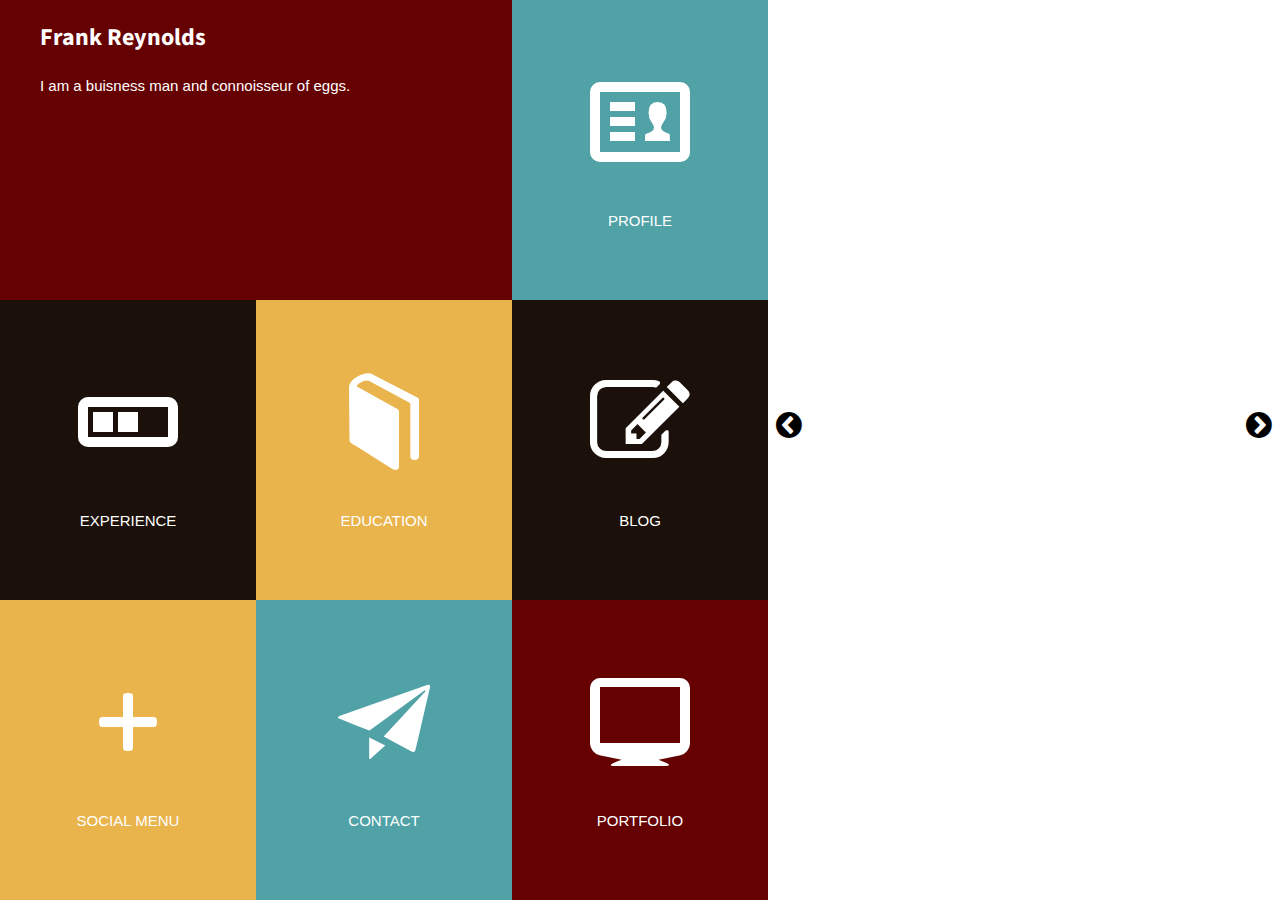
<file: index.html>
<!DOCTYPE html>
<html>
<head>
  <link rel="stylesheet" href="fontello-8f4029b7/css/fontello.css">
  <link href="https://fonts.googleapis.com/css?family=Source+Sans+Pro" rel="stylesheet">
  <link rel="stylesheet" type="text/css" href="style.css">
  <meta name="viewport" content="width=device-width" initial-scale="1">
  <title> Static Comp One</title>
</head>
<body>
  <article class="bio">
    <h2> Frank Reynolds</h2>
    <p> I am a buisness man and connoisseur of eggs. </p>
  </article>
  <article class="small-button profile">
    <i class="icon-vcard"></i>
    <p>PROFILE</p>
  </article>
  <article class="image">
    <i class="icon-angle-circled-left left"></i>
    <i class="icon-angle-circled-right right"></i>
  </article>
  <article class="small-button experience">
    <i class="icon-progress-2"></i> 
    <p>EXPERIENCE</p>
  </article>
  <article class="small-button education">
    <i class="icon-book"></i>
    <p>EDUCATION</p>
  </article>
  <article class="small-button blog">
    <i class="icon-edit"></i>
    <p>BLOG</p>
  </article>
  <article class="small-button social-menu">
    <i class="icon-plus"></i>
    <p>SOCIAL MENU</p>
  </article>
  <article class="small-button contact">
    <i class="icon-paper-plane"></i>
    <p>CONTACT</p>
  </article>
  <article class="small-button portfolio">
    <i class="icon-monitor"></i>
    <p>PORTFOLIO</p>
  </article>



</body>
</html>
</file>
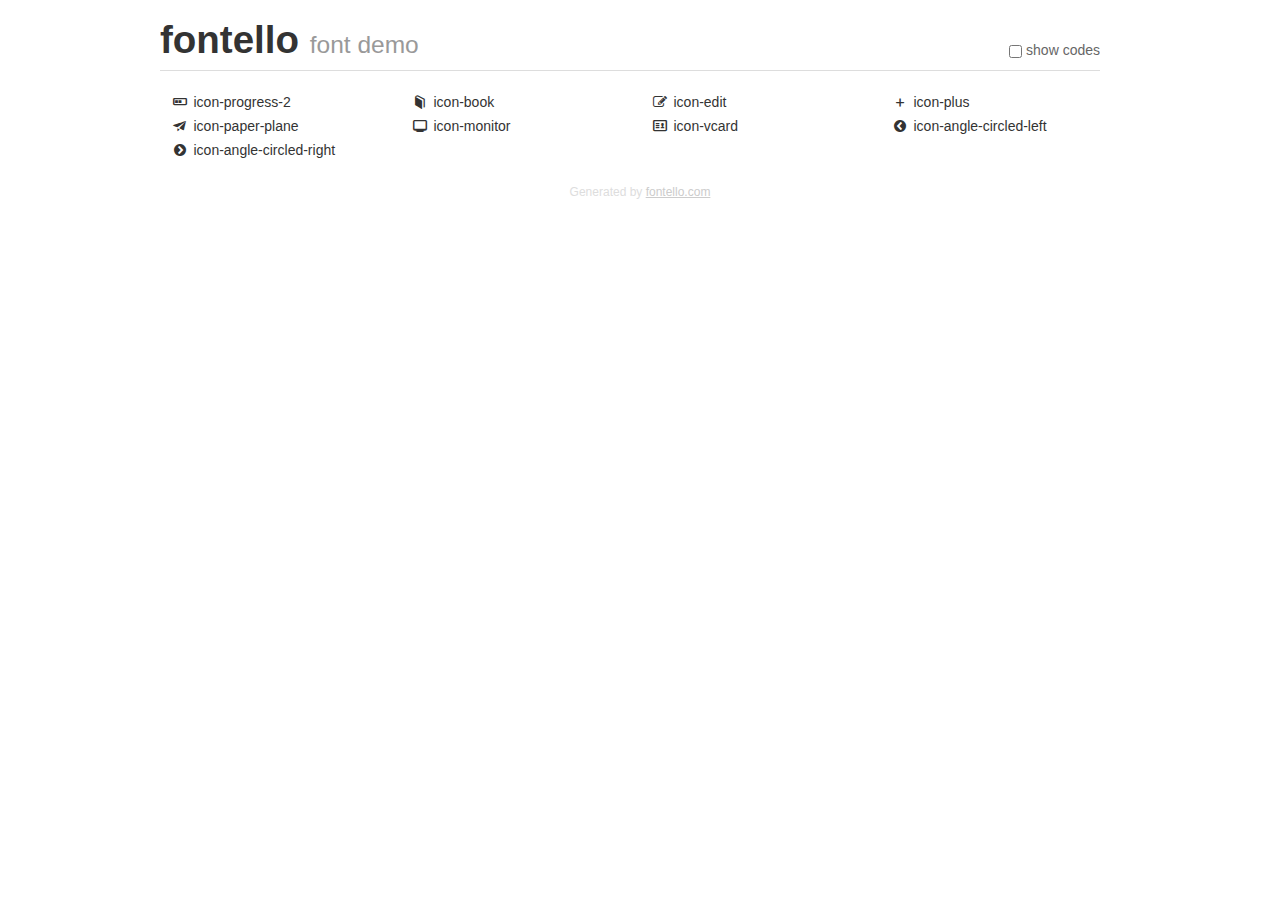
<file: fontello-8f4029b7/demo.html>
<!DOCTYPE html>
<html>
  <head><!--[if lt IE 9]><script language="javascript" type="text/javascript" src="//html5shim.googlecode.com/svn/trunk/html5.js"></script><![endif]-->
    <meta charset="UTF-8"><style>/*
 * Bootstrap v2.2.1
 *
 * Copyright 2012 Twitter, Inc
 * Licensed under the Apache License v2.0
 * http://www.apache.org/licenses/LICENSE-2.0
 *
 * Designed and built with all the love in the world @twitter by @mdo and @fat.
 */
.clearfix {
  *zoom: 1;
}
.clearfix:before,
.clearfix:after {
  display: table;
  content: "";
  line-height: 0;
}
.clearfix:after {
  clear: both;
}
html {
  font-size: 100%;
  -webkit-text-size-adjust: 100%;
  -ms-text-size-adjust: 100%;
}
a:focus {
  outline: thin dotted #333;
  outline: 5px auto -webkit-focus-ring-color;
  outline-offset: -2px;
}
a:hover,
a:active {
  outline: 0;
}
button,
input,
select,
textarea {
  margin: 0;
  font-size: 100%;
  vertical-align: middle;
}
button,
input {
  *overflow: visible;
  line-height: normal;
}
button::-moz-focus-inner,
input::-moz-focus-inner {
  padding: 0;
  border: 0;
}
body {
  margin: 0;
  font-family: "Helvetica Neue", Helvetica, Arial, sans-serif;
  font-size: 14px;
  line-height: 20px;
  color: #333;
  background-color: #fff;
}
a {
  color: #08c;
  text-decoration: none;
}
a:hover {
  color: #005580;
  text-decoration: underline;
}
.row {
  margin-left: -20px;
  *zoom: 1;
}
.row:before,
.row:after {
  display: table;
  content: "";
  line-height: 0;
}
.row:after {
  clear: both;
}
[class*="span"] {
  float: left;
  min-height: 1px;
  margin-left: 20px;
}
.container,
.navbar-static-top .container,
.navbar-fixed-top .container,
.navbar-fixed-bottom .container {
  width: 940px;
}
.span12 {
  width: 940px;
}
.span11 {
  width: 860px;
}
.span10 {
  width: 780px;
}
.span9 {
  width: 700px;
}
.span8 {
  width: 620px;
}
.span7 {
  width: 540px;
}
.span6 {
  width: 460px;
}
.span5 {
  width: 380px;
}
.span4 {
  width: 300px;
}
.span3 {
  width: 220px;
}
.span2 {
  width: 140px;
}
.span1 {
  width: 60px;
}
[class*="span"].pull-right,
.row-fluid [class*="span"].pull-right {
  float: right;
}
.container {
  margin-right: auto;
  margin-left: auto;
  *zoom: 1;
}
.container:before,
.container:after {
  display: table;
  content: "";
  line-height: 0;
}
.container:after {
  clear: both;
}
p {
  margin: 0 0 10px;
}
.lead {
  margin-bottom: 20px;
  font-size: 21px;
  font-weight: 200;
  line-height: 30px;
}
small {
  font-size: 85%;
}
h1 {
  margin: 10px 0;
  font-family: inherit;
  font-weight: bold;
  line-height: 20px;
  color: inherit;
  text-rendering: optimizelegibility;
}
h1 small {
  font-weight: normal;
  line-height: 1;
  color: #999;
}
h1 {
  line-height: 40px;
}
h1 {
  font-size: 38.5px;
}
h1 small {
  font-size: 24.5px;
}
body {
  margin-top: 90px;
}
.header {
  position: fixed;
  top: 0;
  left: 50%;
  margin-left: -480px;
  background-color: #fff;
  border-bottom: 1px solid #ddd;
  padding-top: 10px;
  z-index: 10;
}
.footer {
  color: #ddd;
  font-size: 12px;
  text-align: center;
  margin-top: 20px;
}
.footer a {
  color: #ccc;
  text-decoration: underline;
}
.the-icons {
  font-size: 14px;
  line-height: 24px;
}
.switch {
  position: absolute;
  right: 0;
  bottom: 10px;
  color: #666;
}
.switch input {
  margin-right: 0.3em;
}
.codesOn .i-name {
  display: none;
}
.codesOn .i-code {
  display: inline;
}
.i-code {
  display: none;
}
@font-face {
      font-family: 'fontello';
      src: url('./font/fontello.eot?86900962');
      src: url('./font/fontello.eot?86900962#iefix') format('embedded-opentype'),
           url('./font/fontello.woff?86900962') format('woff'),
           url('./font/fontello.ttf?86900962') format('truetype'),
           url('./font/fontello.svg?86900962#fontello') format('svg');
      font-weight: normal;
      font-style: normal;
    }
     
     
    .demo-icon
    {
      font-family: "fontello";
      font-style: normal;
      font-weight: normal;
      speak: none;
     
      display: inline-block;
      text-decoration: inherit;
      width: 1em;
      margin-right: .2em;
      text-align: center;
      /* opacity: .8; */
     
      /* For safety - reset parent styles, that can break glyph codes*/
      font-variant: normal;
      text-transform: none;
     
      /* fix buttons height, for twitter bootstrap */
      line-height: 1em;
     
      /* Animation center compensation - margins should be symmetric */
      /* remove if not needed */
      margin-left: .2em;
     
      /* You can be more comfortable with increased icons size */
      /* font-size: 120%; */
     
      /* Font smoothing. That was taken from TWBS */
      -webkit-font-smoothing: antialiased;
      -moz-osx-font-smoothing: grayscale;
     
      /* Uncomment for 3D effect */
      /* text-shadow: 1px 1px 1px rgba(127, 127, 127, 0.3); */
    }
     </style>
    <link rel="stylesheet" href="css/animation.css"><!--[if IE 7]><link rel="stylesheet" href="css/fontello-ie7.css"><![endif]-->
    <script>
      function toggleCodes(on) {
        var obj = document.getElementById('icons');
      
        if (on) {
          obj.className += ' codesOn';
        } else {
          obj.className = obj.className.replace(' codesOn', '');
        }
      }
      
    </script>
  </head>
  <body>
    <div class="container header">
      <h1>
        fontello
         <small>font demo</small>
      </h1>
      <label class="switch">
        <input type="checkbox" onclick="toggleCodes(this.checked)">show codes
      </label>
    </div>
    <div id="icons" class="container">
      <div class="row">
        <div title="Code: 0xe800" class="the-icons span3"><i class="demo-icon icon-progress-2">&#xe800;</i> <span class="i-name">icon-progress-2</span><span class="i-code">0xe800</span></div>
        <div title="Code: 0xe801" class="the-icons span3"><i class="demo-icon icon-book">&#xe801;</i> <span class="i-name">icon-book</span><span class="i-code">0xe801</span></div>
        <div title="Code: 0xe802" class="the-icons span3"><i class="demo-icon icon-edit">&#xe802;</i> <span class="i-name">icon-edit</span><span class="i-code">0xe802</span></div>
        <div title="Code: 0xe803" class="the-icons span3"><i class="demo-icon icon-plus">&#xe803;</i> <span class="i-name">icon-plus</span><span class="i-code">0xe803</span></div>
      </div>
      <div class="row">
        <div title="Code: 0xe804" class="the-icons span3"><i class="demo-icon icon-paper-plane">&#xe804;</i> <span class="i-name">icon-paper-plane</span><span class="i-code">0xe804</span></div>
        <div title="Code: 0xe805" class="the-icons span3"><i class="demo-icon icon-monitor">&#xe805;</i> <span class="i-name">icon-monitor</span><span class="i-code">0xe805</span></div>
        <div title="Code: 0xe806" class="the-icons span3"><i class="demo-icon icon-vcard">&#xe806;</i> <span class="i-name">icon-vcard</span><span class="i-code">0xe806</span></div>
        <div title="Code: 0xf137" class="the-icons span3"><i class="demo-icon icon-angle-circled-left">&#xf137;</i> <span class="i-name">icon-angle-circled-left</span><span class="i-code">0xf137</span></div>
      </div>
      <div class="row">
        <div title="Code: 0xf138" class="the-icons span3"><i class="demo-icon icon-angle-circled-right">&#xf138;</i> <span class="i-name">icon-angle-circled-right</span><span class="i-code">0xf138</span></div>
      </div>
    </div>
    <div class="container footer">Generated by <a href="http://fontello.com">fontello.com</a></div>
  </body>
</html>
</file>
<file: fontello-8f4029b7/css/fontello.css>
@font-face {
  font-family: 'fontello';
  src: url('../font/fontello.eot?89751257');
  src: url('../font/fontello.eot?89751257#iefix') format('embedded-opentype'),
       url('../font/fontello.woff2?89751257') format('woff2'),
       url('../font/fontello.woff?89751257') format('woff'),
       url('../font/fontello.ttf?89751257') format('truetype'),
       url('../font/fontello.svg?89751257#fontello') format('svg');
  font-weight: normal;
  font-style: normal;
}
/* Chrome hack: SVG is rendered more smooth in Windozze. 100% magic, uncomment if you need it. */
/* Note, that will break hinting! In other OS-es font will be not as sharp as it could be */
/*
@media screen and (-webkit-min-device-pixel-ratio:0) {
  @font-face {
    font-family: 'fontello';
    src: url('../font/fontello.svg?89751257#fontello') format('svg');
  }
}
*/
 
 [class^="icon-"]:before, [class*=" icon-"]:before {
  font-family: "fontello";
  font-style: normal;
  font-weight: normal;
  speak: none;
 
  display: inline-block;
  text-decoration: inherit;
  width: 1em;
  margin-right: .2em;
  text-align: center;
  /* opacity: .8; */
 
  /* For safety - reset parent styles, that can break glyph codes*/
  font-variant: normal;
  text-transform: none;
 
  /* fix buttons height, for twitter bootstrap */
  line-height: 1em;
 
  /* Animation center compensation - margins should be symmetric */
  /* remove if not needed */
  margin-left: .2em;
 
  /* you can be more comfortable with increased icons size */
  /* font-size: 120%; */
 
  /* Font smoothing. That was taken from TWBS */
  -webkit-font-smoothing: antialiased;
  -moz-osx-font-smoothing: grayscale;
 
  /* Uncomment for 3D effect */
  /* text-shadow: 1px 1px 1px rgba(127, 127, 127, 0.3); */
}
 
.icon-progress-2:before { content: '\e800'; } /* '' */
.icon-book:before { content: '\e801'; } /* '' */
.icon-edit:before { content: '\e802'; } /* '' */
.icon-plus:before { content: '\e803'; } /* '' */
.icon-paper-plane:before { content: '\e804'; } /* '' */
.icon-monitor:before { content: '\e805'; } /* '' */
.icon-vcard:before { content: '\e806'; } /* '' */
.icon-angle-circled-left:before { content: '\f137'; } /* '' */
.icon-angle-circled-right:before { content: '\f138'; } /* '' */
</file>
<file: style.css>
* {
  font-family: 'Source Sans Pro', sans-serif;
}

body {
  margin: 0;
  display: grid;
  grid-template-columns: repeat(5, 20%);
  grid-template-rows: repeat(3, 33.333%);
  width: 100vw;
  height: 100vh;
}

article {
  width: 100%;
  height: 100%;
  color: white;
}

i {
  font-size: 100px;
  

}

p {
  /*margin: 0 auto;*/
  font-family: sans-serif;
  font-size: 15px;
  display: inline;

}

/*.left {
  width: 60vw;
  height:100vh;
}

.right {
  display: relative;
  right: 0;
  top: 0;
  width: 40vw;
}*/

.small-button {
  display: flex;
  flex-direction: column;
  justify-content: center;
  align-items: center;
  /*flex-wrap: wrap;*/
  /*text-align: center;*/
}
.image {
  background-image: url("https://art.ngfiles.com/images/399000/399702_savannahteater_danny-devito-as-frank-reynolds-from-it-s-always-sunny-in-philadelphia.jpg?f1453021857");
  background-size: 100% 100%;
  grid-column: span 2;
  grid-row: span 3;
  position: relative;
}
.left, 
.right {
  font-size: 30px;
  position: absolute;
  top: 45%;
  color: black;
}

.left{
  
}

.right {
  right: 0px;
}

.bio {
  background-color: #660101;
  grid-column: span 2;
  padding-left: 40px;
}

.profile {
  background-color: #50A2A7;
}

.experience {
  background-color: #1C110A;
}

.education {
  background-color: #E9B44C;
}

.blog {
  background-color: #1C110A;
}

.social-menu {
  background-color: #E9B44C;
}

.contact {
  background-color: #50A2A7;
}
.portfolio {
  background-color:#660101;
}

.small-button:hover {
  
  opacity: 0.8;
  transition: 1s;
}

@media only screen and (max-width: 1200px) {
  i{
    font-size: 75px;
  }
  p{
    font-size: 10px;
  }
}  

@media only screen and (max-width: 630px) {
  .image {
    grid-column: span 2;
    grid-row: span 2;
  }
  .bio {
    grid-column: span 4;
  }
  i{
    font-size: 50px;
  }
}
@media only screen and (max-width: 430px) {
  body{
    grid-template-rows: repeat(7, 1fr);
    grid-template-columns: repeat(2, 1fr);
    grid-template-areas: 
      "a a"
      "b b"
      
      "b b"
      "c d"
      "e f"
      "g h"
      "i i";
    height: 150vh;
  }
  .image{
    grid-area: b;
  }
  .bio {
    grid-area: a;
  }
  .profile {
    grid-area: c;
  }
  .experience {
  grid-area: g;
  }

  .education {
  grid-area: e;
  }

  .blog {
  grid-area: f;
  }

  .social-menu {
  grid-area: d;
  }

  .contact {
  grid-area: h;
  }
  .portfolio {
 grid-area: i;
  }
}
</file>
<file: fontello-8f4029b7/css/fontello-ie7.css>
[class^="icon-"], [class*=" icon-"] {
  font-family: 'fontello';
  font-style: normal;
  font-weight: normal;
 
  /* fix buttons height */
  line-height: 1em;
 
  /* you can be more comfortable with increased icons size */
  /* font-size: 120%; */
}
 
.icon-progress-2 { *zoom: expression( this.runtimeStyle['zoom'] = '1', this.innerHTML = '&#xe800;&nbsp;'); }
.icon-book { *zoom: expression( this.runtimeStyle['zoom'] = '1', this.innerHTML = '&#xe801;&nbsp;'); }
.icon-edit { *zoom: expression( this.runtimeStyle['zoom'] = '1', this.innerHTML = '&#xe802;&nbsp;'); }
.icon-plus { *zoom: expression( this.runtimeStyle['zoom'] = '1', this.innerHTML = '&#xe803;&nbsp;'); }
.icon-paper-plane { *zoom: expression( this.runtimeStyle['zoom'] = '1', this.innerHTML = '&#xe804;&nbsp;'); }
.icon-monitor { *zoom: expression( this.runtimeStyle['zoom'] = '1', this.innerHTML = '&#xe805;&nbsp;'); }
.icon-vcard { *zoom: expression( this.runtimeStyle['zoom'] = '1', this.innerHTML = '&#xe806;&nbsp;'); }
.icon-angle-circled-left { *zoom: expression( this.runtimeStyle['zoom'] = '1', this.innerHTML = '&#xf137;&nbsp;'); }
.icon-angle-circled-right { *zoom: expression( this.runtimeStyle['zoom'] = '1', this.innerHTML = '&#xf138;&nbsp;'); }
</file>
<file: fontello-8f4029b7/css/animation.css>
/*
   Animation example, for spinners
*/
.animate-spin {
  -moz-animation: spin 2s infinite linear;
  -o-animation: spin 2s infinite linear;
  -webkit-animation: spin 2s infinite linear;
  animation: spin 2s infinite linear;
  display: inline-block;
}
@-moz-keyframes spin {
  0% {
    -moz-transform: rotate(0deg);
    -o-transform: rotate(0deg);
    -webkit-transform: rotate(0deg);
    transform: rotate(0deg);
  }

  100% {
    -moz-transform: rotate(359deg);
    -o-transform: rotate(359deg);
    -webkit-transform: rotate(359deg);
    transform: rotate(359deg);
  }
}
@-webkit-keyframes spin {
  0% {
    -moz-transform: rotate(0deg);
    -o-transform: rotate(0deg);
    -webkit-transform: rotate(0deg);
    transform: rotate(0deg);
  }

  100% {
    -moz-transform: rotate(359deg);
    -o-transform: rotate(359deg);
    -webkit-transform: rotate(359deg);
    transform: rotate(359deg);
  }
}
@-o-keyframes spin {
  0% {
    -moz-transform: rotate(0deg);
    -o-transform: rotate(0deg);
    -webkit-transform: rotate(0deg);
    transform: rotate(0deg);
  }

  100% {
    -moz-transform: rotate(359deg);
    -o-transform: rotate(359deg);
    -webkit-transform: rotate(359deg);
    transform: rotate(359deg);
  }
}
@-ms-keyframes spin {
  0% {
    -moz-transform: rotate(0deg);
    -o-transform: rotate(0deg);
    -webkit-transform: rotate(0deg);
    transform: rotate(0deg);
  }

  100% {
    -moz-transform: rotate(359deg);
    -o-transform: rotate(359deg);
    -webkit-transform: rotate(359deg);
    transform: rotate(359deg);
  }
}
@keyframes spin {
  0% {
    -moz-transform: rotate(0deg);
    -o-transform: rotate(0deg);
    -webkit-transform: rotate(0deg);
    transform: rotate(0deg);
  }

  100% {
    -moz-transform: rotate(359deg);
    -o-transform: rotate(359deg);
    -webkit-transform: rotate(359deg);
    transform: rotate(359deg);
  }
}
</file>
